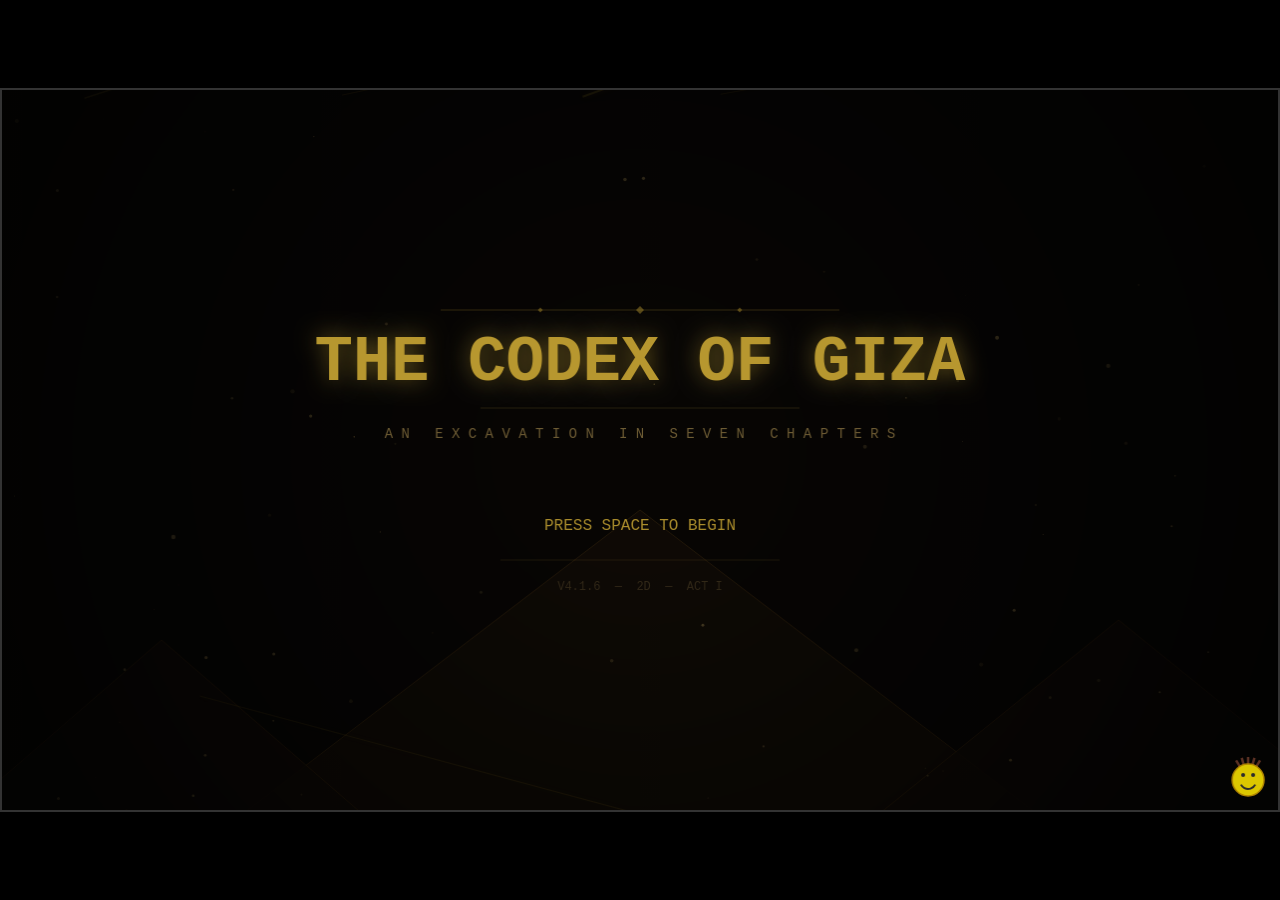
<file: index2d.html>
<!DOCTYPE html>
<html lang="en">
<head>
    <meta charset="UTF-8">
    <meta name="viewport" content="width=device-width, initial-scale=1.0">
    <title>The Codex of Giza - V2 Hybrid Build</title>
    <style>
        body { margin: 0; padding: 0; background-color: #000; display: flex; justify-content: center; align-items: center; height: 100vh; color: #e0e0e0; font-family: 'Courier New', Courier, monospace; overflow: hidden; }
        #game-container { position: relative; width: 100vw; height: 100vh; max-width: calc(100vh * (1280 / 720)); max-height: calc(100vw * (720 / 1280)); border: 2px solid #333; background: #111; box-shadow: 0 0 20px rgba(0,0,0,0.8); overflow: hidden; }
        canvas { display: block; width: 100%; height: 100%; background-color: #1a1a1a; transition: filter 1.5s ease; }
        #ui-overlay { position: absolute; bottom: 20px; left: 50%; transform: translateX(-50%); width: 90%; z-index: 10; }
        #dialogue-box { background: rgba(0, 0, 0, 0.95); border: 1px solid #d4af37; padding: 20px; border-radius: 5px; min-height: 120px; }
        #speaker-name { color: #d4af37; font-weight: bold; margin-bottom: 10px; text-transform: uppercase; font-size: 1.1em; }
        #dialogue-text { line-height: 1.6; margin-bottom: 20px; font-size: 0.95em; white-space: pre-wrap; }
        .choice-button { display: block; width: 100%; background: #222; border: 1px solid #444; color: #e0e0e0; padding: 12px; margin-top: 8px; text-align: left; cursor: pointer; transition: all 0.2s ease; font-family: 'Courier New', Courier, monospace; }
        .choice-button:hover { background: #d4af37; color: #000; border-color: #d4af37; }
        #interaction-prompt { position: absolute; bottom: 200px; left: 50%; transform: translateX(-50%); background: rgba(212, 175, 55, 0.9); color: black; padding: 10px 20px; border-radius: 20px; font-weight: bold; pointer-events: none; z-index: 5; }
        /* Top-right HUD: sanity only */
        #hud { position: absolute; top: 10px; right: 10px; background: rgba(0, 0, 0, 0.85); padding: 12px 15px; font-size: 12px; border: 1px solid #444; border-radius: 4px; color: #ccc; z-index: 5; min-width: 140px; }
        #hud span { color: #d4af37; font-weight: bold; }
        /* Bottom-left HUD: stamina + funds */
        #hud-bottomleft { position: absolute; bottom: 10px; left: 10px; background: rgba(0, 0, 0, 0.85); padding: 12px 15px; font-size: 12px; border: 1px solid #444; border-radius: 4px; color: #ccc; z-index: 5; min-width: 160px; }
        #hud-bottomleft span { color: #d4af37; font-weight: bold; }
        #stamina-bar-bg { width: 100%; height: 8px; background: rgba(100,100,100,0.5); margin-top: 3px; border: 1px solid #666; border-radius: 2px; }
        #stamina-bar-fill { height: 100%; background: linear-gradient(90deg, #d4af37 0%, #f4e4b0 100%); border-radius: 2px; transition: width 0.1s ease; }
        .hidden { display: none !important; }
        /* Pause menu owns the screen — hide the DOM HUD boxes underneath it */
        #game-container.is-paused #hud, #game-container.is-paused #hud-bottomleft, #game-container.is-paused #hud-hint, #game-container.is-paused #interaction-prompt { display: none !important; }
        #hud-hint { position: absolute; top: 10px; left: 10px; font-size: 11px; color: #888; z-index: 4; background: rgba(0,0,0,0.5); padding: 5px 10px; border-radius: 4px; }
        .strained-filter  { filter: contrast(120%) saturate(70%) hue-rotate(15deg); }
        .fractured-filter { filter: contrast(150%) saturate(50%) hue-rotate(60deg); }
    </style>
</head>
<body>
    <div id="game-container">
        <canvas id="gameCanvas"></canvas>
        <div id="interaction-prompt" class="hidden">Tap or Press SPACE to interact</div>
        <div id="hud-hint" class="hidden">TAB: Stats &nbsp;|&nbsp; E: Focus &nbsp;|&nbsp; ESC: Pause &nbsp;|&nbsp; SHIFT: Sprint &nbsp;|&nbsp; Tap/SPACE: Interact</div>
        <div id="ui-overlay" class="hidden">
            <div id="dialogue-box">
                <div id="speaker-name"></div>
                <p id="dialogue-text"></p>
                <div id="choices-container"></div>
            </div>
        </div>
        <!-- Top-right: Sanity only -->
        <div id="hud" class="hidden">
            <div>Sanity: <span id="stat-sanity">CALM</span></div>
            <div style="margin-top: 6px;">Funds: <span id="stat-funds">2000</span> EGP</div>
        </div>
        <!-- Bottom-left: Stamina only -->
        <div id="hud-bottomleft" class="hidden">
            <div>Stamina: <span id="stat-stamina">20.0</span> / 20
                <div id="stamina-bar-bg"><div id="stamina-bar-fill" style="width: 100%;"></div></div>
            </div>
        </div>
    </div>

    <script src="data.js?v=12"></script>
    <script src="dialogue.js?v=12"></script>
    <script src="engine.js?v=12"></script>
</body>
</html>
</file>
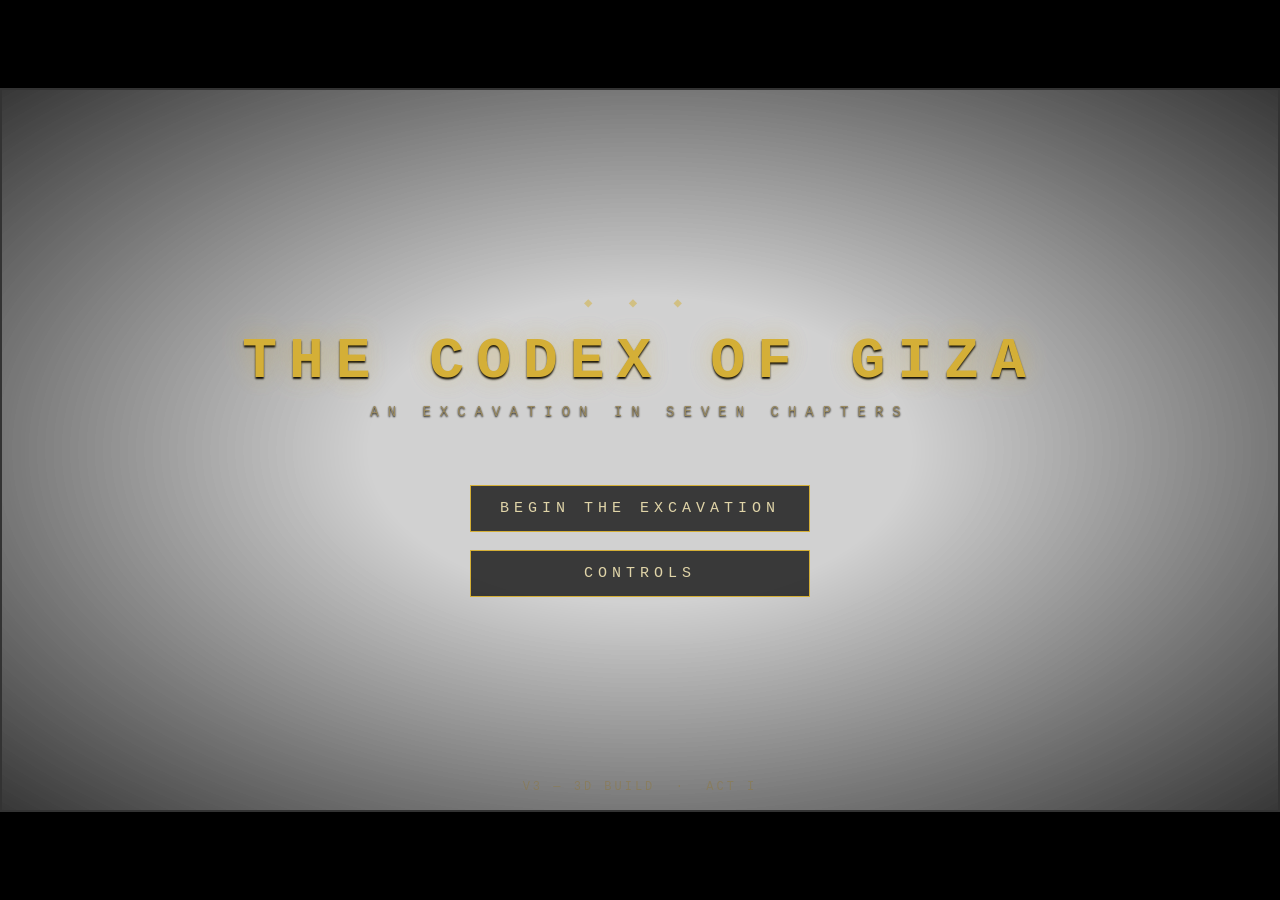
<file: index3d.html>
<!DOCTYPE html>
<html lang="en">
<head>
    <meta charset="UTF-8">
    <meta name="viewport" content="width=device-width, initial-scale=1.0">
    <title>The Codex of Giza - 3D Build</title>
    <style>
        body { margin: 0; padding: 0; background-color: #000; display: flex; justify-content: center; align-items: center; height: 100vh; color: #e0e0e0; font-family: 'Courier New', Courier, monospace; overflow: hidden; }
        #game-container { position: relative; width: 100vw; height: 100vh; max-width: calc(100vh * (1280 / 720)); max-height: calc(100vw * (720 / 1280)); border: 2px solid #333; background: #111; box-shadow: 0 0 20px rgba(0,0,0,0.8); overflow: hidden; }
        /* 3D world canvas — bottom layer */
        #glCanvas { position: absolute; inset: 0; width: 100%; height: 100%; z-index: 1; display: block; background: #000; transition: filter 1.5s ease; }
        /* 2D canvas — transparent overlay reused for start screen, pause menu, puzzles, fades */
        #gameCanvas { position: absolute; inset: 0; width: 100%; height: 100%; z-index: 2; display: block; background-color: transparent !important; pointer-events: none; }
        #ui-overlay { position: absolute; bottom: 20px; left: 50%; transform: translateX(-50%); width: 90%; z-index: 10; }
        #dialogue-box { background: rgba(0, 0, 0, 0.95); border: 1px solid #d4af37; padding: 20px; border-radius: 5px; min-height: 120px; }
        #speaker-name { color: #d4af37; font-weight: bold; margin-bottom: 10px; text-transform: uppercase; font-size: 1.1em; }
        #dialogue-text { line-height: 1.6; margin-bottom: 20px; font-size: 0.95em; white-space: pre-wrap; }
        .choice-button { display: block; width: 100%; background: #222; border: 1px solid #444; color: #e0e0e0; padding: 12px; margin-top: 8px; text-align: left; cursor: pointer; transition: all 0.2s ease; font-family: 'Courier New', Courier, monospace; }
        .choice-button:hover { background: #d4af37; color: #000; border-color: #d4af37; }
        #interaction-prompt { position: absolute; bottom: 200px; left: 50%; transform: translateX(-50%); background: rgba(212, 175, 55, 0.9); color: black; padding: 10px 20px; border-radius: 20px; font-weight: bold; pointer-events: none; z-index: 5; }
        /* Top-right HUD: sanity only */
        #hud { position: absolute; top: 10px; right: 10px; background: rgba(0, 0, 0, 0.85); padding: 12px 15px; font-size: 12px; border: 1px solid #444; border-radius: 4px; color: #ccc; z-index: 5; min-width: 140px; }
        #hud span { color: #d4af37; font-weight: bold; }
        /* Bottom-left HUD: stamina + funds */
        #hud-bottomleft { position: absolute; bottom: 10px; left: 10px; background: rgba(0, 0, 0, 0.85); padding: 12px 15px; font-size: 12px; border: 1px solid #444; border-radius: 4px; color: #ccc; z-index: 5; min-width: 160px; }
        #hud-bottomleft span { color: #d4af37; font-weight: bold; }
        #stamina-bar-bg { width: 100%; height: 8px; background: rgba(100,100,100,0.5); margin-top: 3px; border: 1px solid #666; border-radius: 2px; }
        #stamina-bar-fill { height: 100%; background: linear-gradient(90deg, #d4af37 0%, #f4e4b0 100%); border-radius: 2px; transition: width 0.1s ease; }
        .hidden { display: none !important; }
        #hud-hint { position: absolute; top: 10px; left: 10px; font-size: 11px; color: #888; z-index: 4; background: rgba(0,0,0,0.5); padding: 5px 10px; border-radius: 4px; }
        .strained-filter  { filter: contrast(120%) saturate(70%) hue-rotate(15deg); }
        .fractured-filter { filter: contrast(150%) saturate(50%) hue-rotate(60deg); }
        /* ---- Main menu (3D vista renders behind this overlay) ---- */
        #menu-overlay { position: absolute; inset: 0; z-index: 8; display: flex; flex-direction: column; justify-content: center; align-items: center; background: radial-gradient(ellipse at center, rgba(0,0,0,0.18) 30%, rgba(0,0,0,0.78) 100%); animation: menuFade 1.6s ease; }
        @keyframes menuFade { from { opacity: 0; } to { opacity: 1; } }
        #menu-rule { color: rgba(212,175,55,0.5); font-size: 14px; letter-spacing: 14px; margin-bottom: 18px; }
        #menu-title { color: #d4af37; font-size: 58px; font-weight: bold; letter-spacing: 12px; margin: 0 0 10px 0; text-align: center; text-shadow: 0 0 24px rgba(212,175,55,0.45), 0 2px 2px #000; }
        #menu-sub { color: #9a8a60; font-size: 14px; letter-spacing: 9px; margin-bottom: 56px; text-shadow: 0 1px 2px #000; }
        .menu-btn { display: block; width: 340px; margin: 9px 0; padding: 14px 0; background: rgba(0,0,0,0.72); border: 1px solid #d4af37; color: #e0d4a8; font-family: 'Courier New', Courier, monospace; font-size: 15px; letter-spacing: 5px; cursor: pointer; transition: all 0.25s ease; }
        .menu-btn:hover { background: #d4af37; color: #000; box-shadow: 0 0 18px rgba(212,175,55,0.5); }
        #menu-controls-panel { margin-top: 22px; padding: 16px 26px; background: rgba(0,0,0,0.82); border: 1px solid #5a4a28; color: #b9a877; font-size: 12.5px; line-height: 2; letter-spacing: 1px; text-align: center; }
        #menu-version { position: absolute; bottom: 16px; left: 0; right: 0; text-align: center; color: rgba(140,120,70,0.55); font-size: 12px; letter-spacing: 3px; }
    </style>
</head>
<body>
    <div id="game-container">
        <canvas id="glCanvas"></canvas>
        <canvas id="gameCanvas"></canvas>
        <div id="interaction-prompt" class="hidden">Press SPACE to interact</div>
        <div id="hud-hint" class="hidden">TAB: Stats &nbsp;|&nbsp; E: Focus &nbsp;|&nbsp; ESC: Pause &nbsp;|&nbsp; SHIFT: Sprint &nbsp;|&nbsp; SPACE: Interact &nbsp;|&nbsp; Click: Mouse Look</div>
        <div id="ui-overlay" class="hidden">
            <div id="dialogue-box">
                <div id="speaker-name"></div>
                <p id="dialogue-text"></p>
                <div id="choices-container"></div>
            </div>
        </div>
        <!-- Top-right: Sanity only -->
        <div id="hud" class="hidden">
            <div>Sanity: <span id="stat-sanity">CALM</span></div>
            <div style="margin-top: 6px;">Funds: <span id="stat-funds">2000</span> EGP</div>
        </div>
        <!-- Bottom-left: Stamina only -->
        <div id="hud-bottomleft" class="hidden">
            <div>Stamina: <span id="stat-stamina">10.0</span> / 10
                <div id="stamina-bar-bg"><div id="stamina-bar-fill" style="width: 100%;"></div></div>
            </div>
        </div>
        <!-- Main menu over a live 3D vista of the dig site -->
        <div id="menu-overlay">
            <div id="menu-rule">&#9670;&nbsp;&#9670;&nbsp;&#9670;</div>
            <h1 id="menu-title">THE CODEX OF GIZA</h1>
            <div id="menu-sub">AN EXCAVATION IN SEVEN CHAPTERS</div>
            <button class="menu-btn" id="menu-start">BEGIN THE EXCAVATION</button>
            <button class="menu-btn" id="menu-controls">CONTROLS</button>
            <div id="menu-controls-panel" class="hidden">
                W A S D — MOVE &nbsp;&middot;&nbsp; MOUSE — LOOK (CLICK TO CAPTURE)<br>
                SPACE — INTERACT &nbsp;&middot;&nbsp; SHIFT — SPRINT &nbsp;&middot;&nbsp; E — FOCUS<br>
                TAB — STATS &nbsp;&middot;&nbsp; ESC — PAUSE
            </div>
            <div id="menu-version">V3 — 3D BUILD &nbsp;&middot;&nbsp; ACT I</div>
        </div>
    </div>

    <script>window.RENDER_MODE_3D = true;</script>
    <script src="lib/three.min.js"></script>
    <script src="data.js?v=12"></script>
    <script src="dialogue.js?v=12"></script>
    <script src="engine.js?v=12"></script>
    <script src="engine3d.js?v=1"></script>
</body>
</html>
</file>
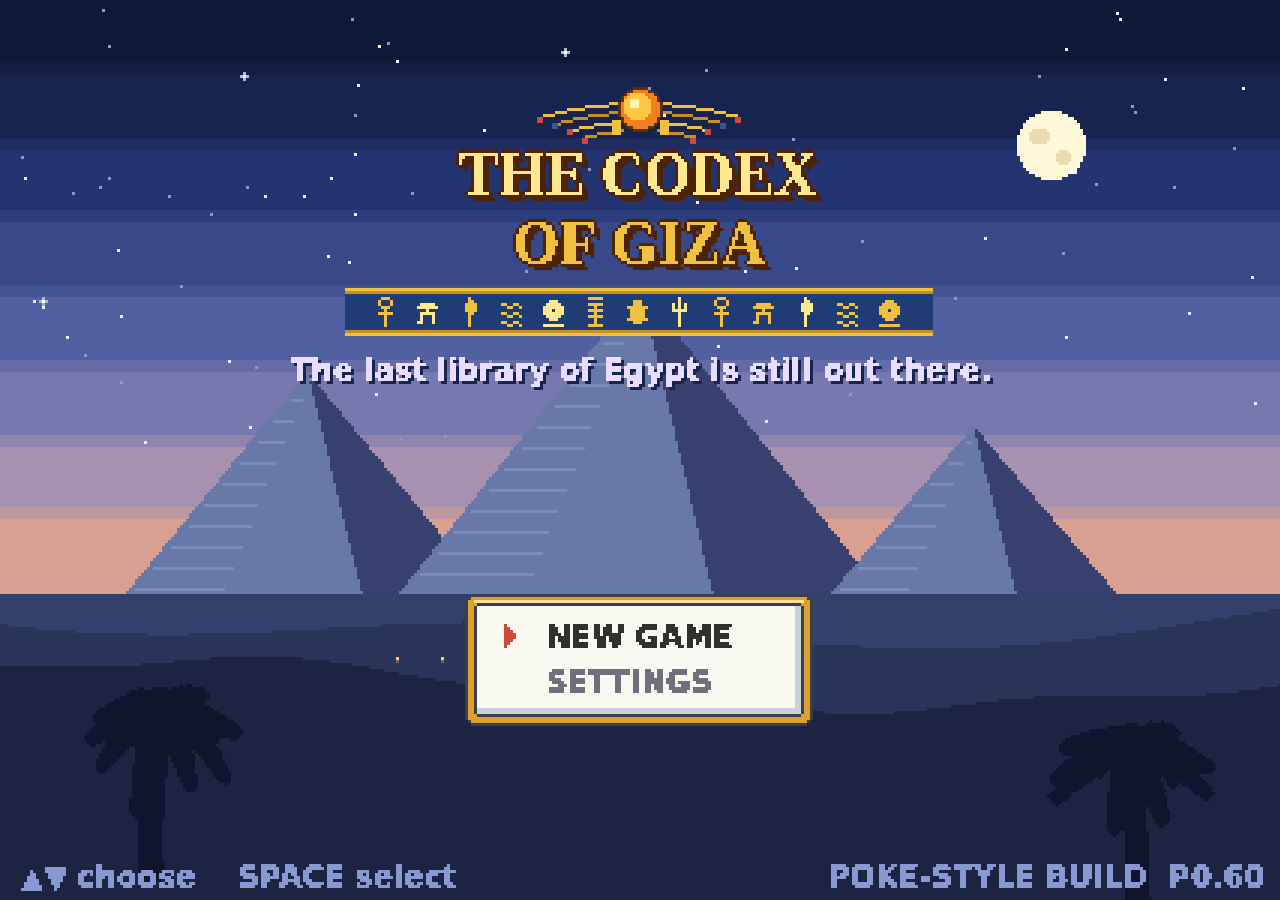
<file: poke.html>
<!DOCTYPE html>
<html lang="en">
<head>
<meta charset="utf-8">
<meta name="viewport" content="width=device-width, initial-scale=1">
<title>The Codex of Giza — Poke Style</title>
<style>
  html, body { margin: 0; height: 100%; background: #0c0a10; overflow: hidden; }
  body { display: flex; align-items: center; justify-content: center; }
  /* the game is drawn small and scaled up by whole numbers: every pixel stays a square */
  #poke { image-rendering: pixelated; image-rendering: crisp-edges; display: block; }
</style>
</head>
<body>
<canvas id="poke"></canvas>
<script src="poke/map_ch1.js?v=60"></script>
<script src="poke/map_ch1b.js?v=60"></script>
<script src="poke/map_ch1c.js?v=60"></script>
<script src="poke/art.js?v=60"></script>
<script src="poke/text.js?v=60"></script>
<script src="poke/sprites.js?v=60"></script>
<script src="poke/sprites_ch1b.js?v=60"></script>
<script src="poke/sprites_ch1c.js?v=60"></script>
<script src="poke/people.js?v=60"></script>
<script src="poke/camp.js?v=60"></script>
<script src="poke/saqqara.js?v=60"></script>
<script src="poke/marsa.js?v=60"></script>
<script src="poke/world.js?v=60"></script>
<script src="poke/interiors.js?v=60"></script>
<script src="poke/music.js?v=60"></script>
<script src="poke/ui.js?v=60"></script>
<script src="poke/story.js?v=60"></script>
<script src="poke/ch1_scenes.js?v=60"></script>
<script src="poke/detector.js?v=60"></script>
<script src="poke/bosta.js?v=60"></script>
<script src="poke/ch1_side.js?v=60"></script>
<script src="poke/minigames.js?v=60"></script>
<script src="poke/systems.js?v=60"></script>
<script src="poke/ch1_places.js?v=60"></script>
<script src="poke/ch1_rooms.js?v=60"></script>
<script src="poke/areas.js?v=60"></script>
<script src="poke/ch1_search.js?v=60"></script>
<script src="poke/ch1_watcher.js?v=60"></script>
<script src="poke/ch1b_scenes.js?v=60"></script>
<script src="poke/tracker.js?v=60"></script>
<script src="poke/ch1b_seals.js?v=60"></script>
<script src="poke/ch1b_tail.js?v=60"></script>
<script src="poke/ch1b_town.js?v=60"></script>
<script src="poke/ch1b_serapeum.js?v=60"></script>
<script src="poke/ch1b_radwan.js?v=60"></script>
<script src="poke/ch1b_panic.js?v=60"></script>
<script src="poke/ch1b_exit.js?v=60"></script>
<script src="poke/ch1b_tawla.js?v=60"></script>
<script src="poke/ch1b_side.js?v=60"></script>
<script src="poke/ch1b_jobs.js?v=60"></script>
<script src="poke/ch1b_secrets.js?v=60"></script>
<script src="poke/ch1b_rooms.js?v=60"></script>
<script src="poke/ch1b_egg.js?v=60"></script>
<script src="poke/ch1c_scenes.js?v=60"></script>
<script src="poke/ch1c_bassem.js?v=60"></script>
<script src="poke/ch1c_prep.js?v=60"></script>
<script src="poke/ch1c_island.js?v=60"></script>
<script src="poke/ch1c_truck.js?v=60"></script>
<script src="poke/ch1c_open.js?v=60"></script>
<script src="poke/ch1c_ship.js?v=60"></script>
<script src="poke/ch1c_exit.js?v=60"></script>
<script src="poke/ch1c_side.js?v=60"></script>
<script src="poke/ch1c_side2.js?v=60"></script>
<script src="poke/ch1c_side3.js?v=60"></script>
<script src="poke/ch1c_jobs.js?v=60"></script>
<script src="poke/ch1c_secrets.js?v=60"></script>
<script src="poke/ch1c_rooms.js?v=60"></script>
<script src="poke/leaving.js?v=60"></script>
<script src="poke/backgrounds.js?v=60"></script>
<script src="poke/intro.js?v=60"></script>
<script src="poke/worldmap.js?v=60"></script>
<script src="poke/game.js?v=60"></script>
</body>
</html>
</file>
